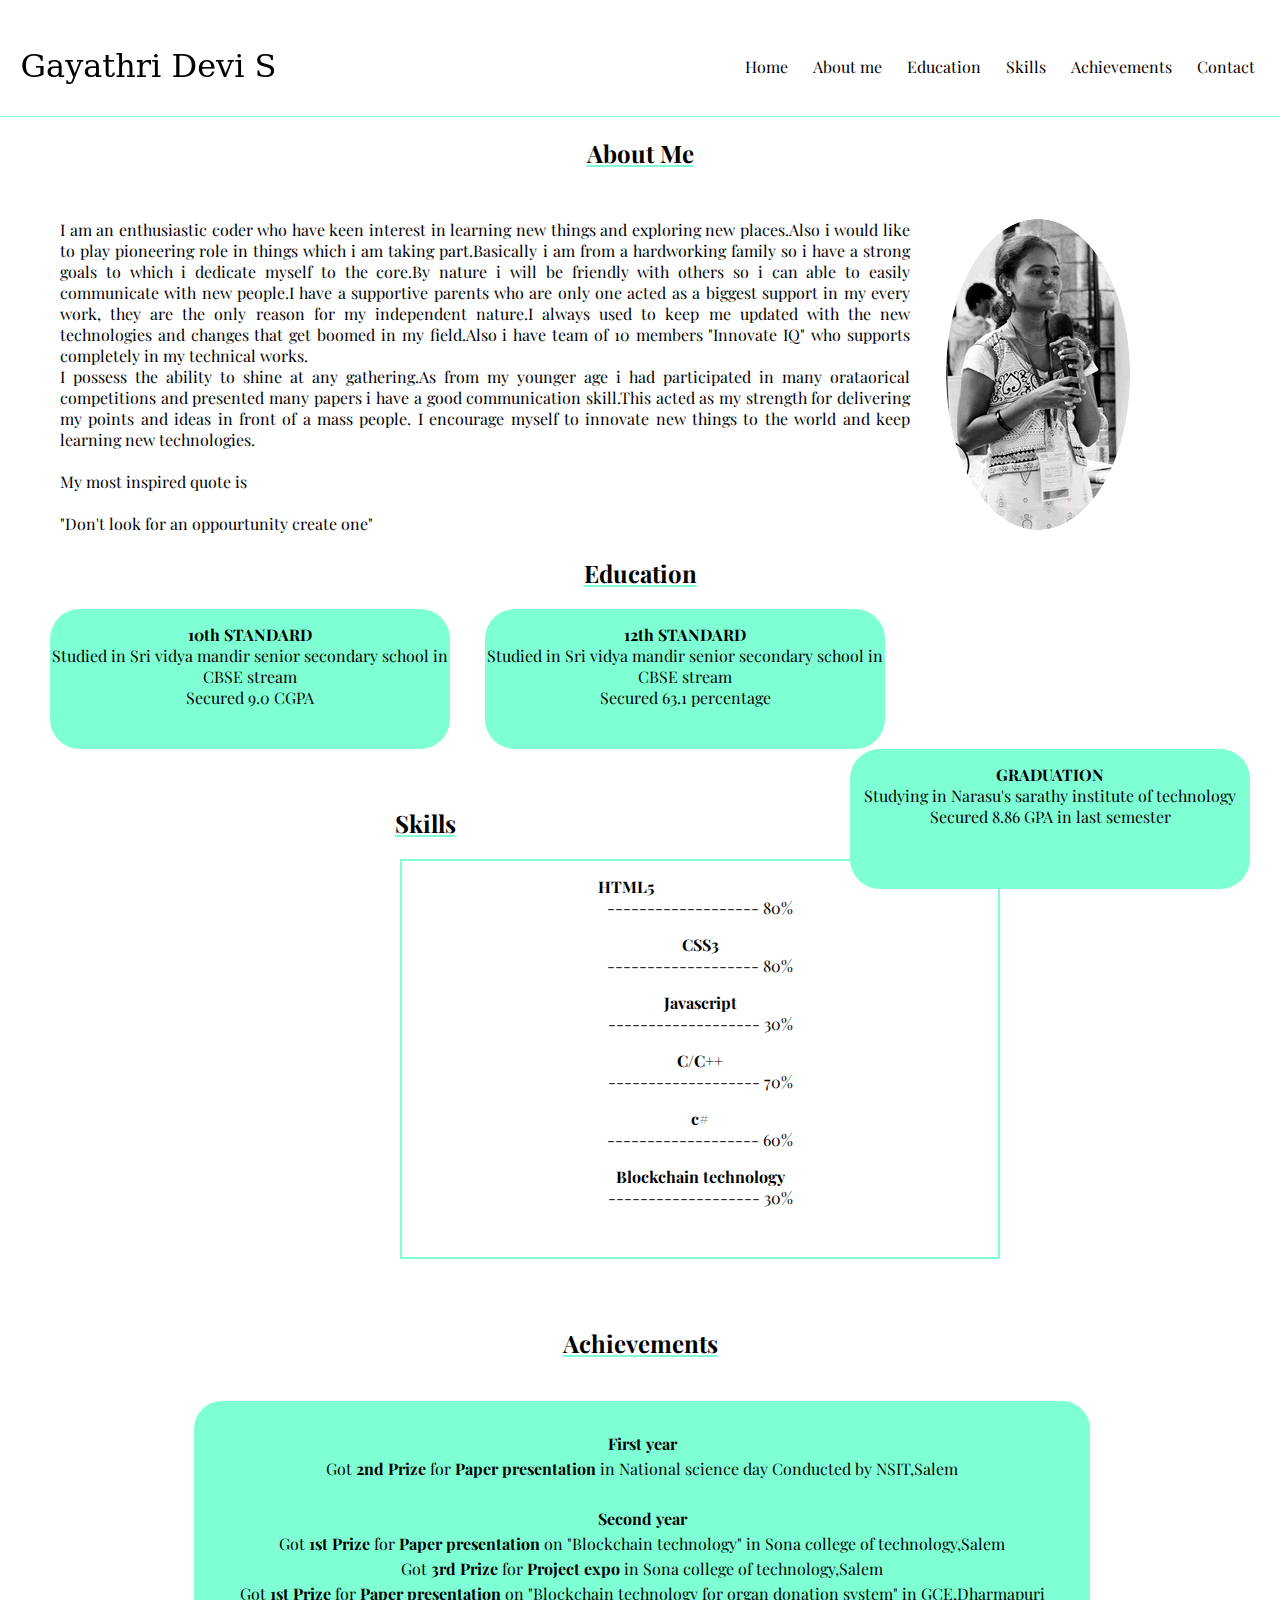
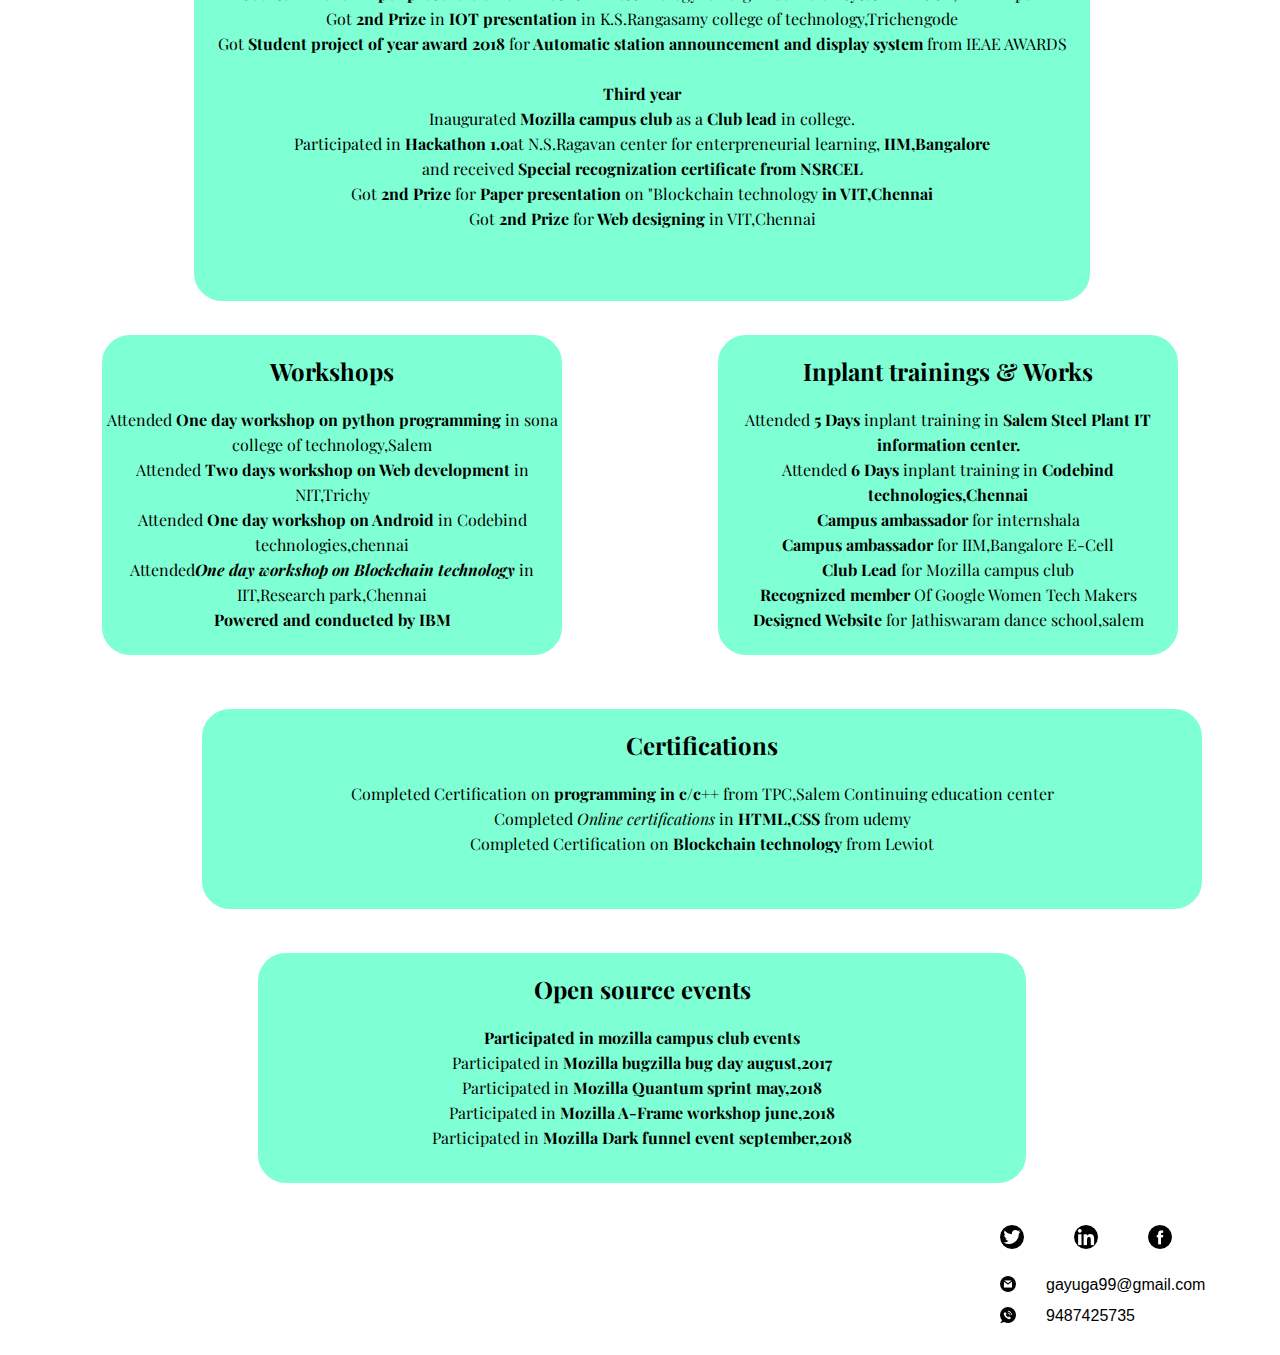
<file: index.html>
<!doctype html>
<html>
  <head>
     <meta name="viewport" content="width=device-width, initial-scale=1,user-scalable=no">
     <title>Gayathridevi</title>
     <link rel="stylesheet" type="text/css" href="css/style.css"> 
     <link href="https://fonts.googleapis.com/css?family=Playfair+Display" rel="stylesheet">
    <link href="https://fonts.googleapis.com/css?family=Noto+Serif+JP" rel="stylesheet">
    <link rel="icon" href="image/favicon.png" type="image/x-icon">
    </head>
  <body>   
    <header>
        <nav>
            <a href="#" class="logo"><img src="image/name.png" alt=""></a>
            <ul class="">
                <li><a href="#Contact">Contact</a></li>
                <li><a href="#prize">Achievements</a></li>
                <li><a href="#skill">Skills</a></li>
                <li><a href="#edu">Education</a></li>
                <li><a href="#gayu">About me</a></li>
                <li><a href="">Home</a></li>
            </ul>
        </nav>
    </header>
    <section>
        <div id="gayu">
            <h2>About Me</h2>
            <img src="image/gayu.png" >
            <p>I am an enthusiastic coder who have keen interest in learning new things and exploring new places.Also i would
                like to play pioneering role in things which i am taking part.Basically i am from a hardworking family so i have a
                strong goals to which i dedicate myself to the core.By nature i will be friendly with others so i can able to easily
                communicate with new people.I have a supportive parents who are only one acted as a biggest support in my every work,
                they are the only reason for my independent nature.I always used to keep me updated with the new technologies and
                changes that get boomed in my field.Also i have team of 10 members "Innovate IQ" who supports completely in my 
                technical works.<br/>I possess the ability to shine at any gathering.As from my younger age i had participated in many orataorical competitions and presented many papers i have a 
                good communication skill.This acted as my strength for delivering my points and ideas in front of a mass people.
            I encourage myself to innovate new things to the world and keep learning new technologies. <br/><br/>My most inspired quote is<br/><br/>
        "Don't look for an oppourtunity create one"</p>
            </div>
            <div id="edu">
                <h2>Education</h2>
                <div class="edu1">
                    <p><b>10th STANDARD</b><br/>
                        Studied in Sri vidya mandir senior secondary school in CBSE stream<br/>
                        Secured 9.0 CGPA</p>
                </div>
                <div class="edu2">
                    <p><b>12th STANDARD</b><br/>
                        Studied in Sri vidya mandir senior secondary school in CBSE stream<br/>
                        Secured 63.1 percentage</p>
                </div>
                <div class="edu3">
                    <p><b>GRADUATION</b><br/>
                        Studying in Narasu's sarathy institute of technology<br/>
                        Secured 8.86 GPA in last semester</p>
                    </div>
                </div>
                <div id="skill">
                    <h2>Skills</h2>
                    <div class="s1">
                        <p><b>HTML5</b><br/>------------------- 80%</p>
                        <p><b>CSS3</b><br/>------------------- 80%</p>                  
                        <p><b>Javascript</b><br/>------------------- 30%</p>          
                        <p><b>C/C++</b><br/>------------------- 70%</p>               
                        <p><b>c#</b><br/>------------------- 60%</p>                    
                        <p><b>Blockchain technology</b><br/>------------------- 30%</p> 
                        </div>
                    </div>
                <div id="prize">
                        <h2>Achievements</h2>
                        <div class="won">
                            <p><b>First year</b><br/>
                                Got<b> 2nd Prize</b> for<b> Paper presentation</b> in National science day Conducted by NSIT,Salem<br/>
                                <br/><b>Second year</b><br/>
                                    Got<b> 1st Prize</b> for<b> Paper presentation</b> on "Blockchain technology" in Sona college of technology,Salem<br/>
                                    Got<b> 3rd Prize</b> for<b> Project expo</b> in Sona college of technology,Salem<br/>
                                    Got<b> 1st Prize</b> for<b> Paper presentation</b> on "Blockchain technology for organ donation system" in GCE,Dharmapuri<br/>
                                    Got<b> 2nd Prize</b> in<b> IOT presentation</b> in K.S.Rangasamy college of technology,Trichengode<br/>
                                    Got<b> Student project of year award 2018</b> for<b> Automatic station announcement and display system</b> from IEAE AWARDS<br/>
                                <br/><b>Third year</b><br/>  
                                    Inaugurated<b> Mozilla campus club</b> as a <b>Club lead</b> in college.<br/>
                                    Participated in <b>Hackathon 1.0</b>at N.S.Ragavan center for enterpreneurial learning, <b>IIM,Bangalore</b> <br/>
                                    and received <b>Special recognization certificate from NSRCEL</b><br/>
                                    Got<b> 2nd Prize</b> for<b> Paper presentation</b> on "Blockchain technology  <b> in VIT,Chennai</b><br/> 
                                    Got<b> 2nd Prize</b> for<b> Web designing</b> in VIT,Chennai<br/>
                                </p>
                        </div>
                        <div class="work">
                            <h2>Workshops</h2>
                            <p>Attended<b> One day workshop on python programming</b> in sona college of technology,Salem<br/>
                              Attended<b> Two days workshop on Web development</b> in NIT,Trichy<br/>
                              Attended<b> One day workshop on Android</b> in Codebind technologies,chennai<br/>
                              Attended<b><i>One day workshop on Blockchain technology</i></b> in IIT,Research park,Chennai<br/>
                              <b>Powered and conducted by IBM</b>
                          </p>
                          </div>
                          <div class="inplant">
                            <h2>Inplant trainings & Works</h2>
                            <p>
                                Attended<b> 5 Days</b> inplant training in<b> Salem Steel Plant IT information center.</b><br/>
                                Attended<b> 6 Days</b> inplant training in<b> Codebind technologies,Chennai</b><br/>
                                <b>Campus ambassador</b> for internshala<br/>
                                <b>Campus ambassador</b> for IIM,Bangalore E-Cell<br/>
                                <b>Club Lead</b> for Mozilla campus club<br/>
                                <b>Recognized member</b> Of Google Women Tech Makers<br/>
                                <b>Designed Website</b> for Jathiswaram dance school,salem<br/>
                            </p>
                          </div>
                          <div class="cell">
                            <h2>Certifications</h2>
                            <p>Completed Certification on <b>programming in c/c++</b> from TPC,Salem Continuing education center<br/>
                            Completed <i> Online certifications</i> in <b>HTML,CSS</b> from udemy<br/>
                            Completed Certification on <b>Blockchain technology</b> from Lewiot<br/>
                            </p>
                    </div>
                    <div class="event">
                        <h2>Open source events</h2>
                        <p><b>Participated in mozilla campus club events</b><br/>
                        Participated in<b> Mozilla bugzilla bug day august,2017</b> <br/>
                        Participated in<b> Mozilla Quantum sprint may,2018</b> <br/>
                        Participated in<b> Mozilla A-Frame workshop june,2018</b> <br/>
                        Participated in<b> Mozilla Dark funnel event september,2018</b> <br/>
                        </p>
                    </div>
                </div>
                </section>
                <footer>
                    <div id="Contact">
                        <div class="one">
                          <a href=""><img src="image/twitter.png"></a>
                        </div>
                        <div class="two">
                            <a href=""><img src="image/linked.png"></a> 
                        </div>
                        <div class="three">
                            <a href=""><img src="image/fb.png"></a>
                        </div>
                        <div class="four">
                            <img src="image/gmail.png">
                            <p>gayuga99@gmail.com</p>
                        </div>
                        <div class="five">
                            <img src="image/call.png">
                            <p>9487425735</p>
                        </div>
                    </div>
                </footer>
</body>
</html>
</file>
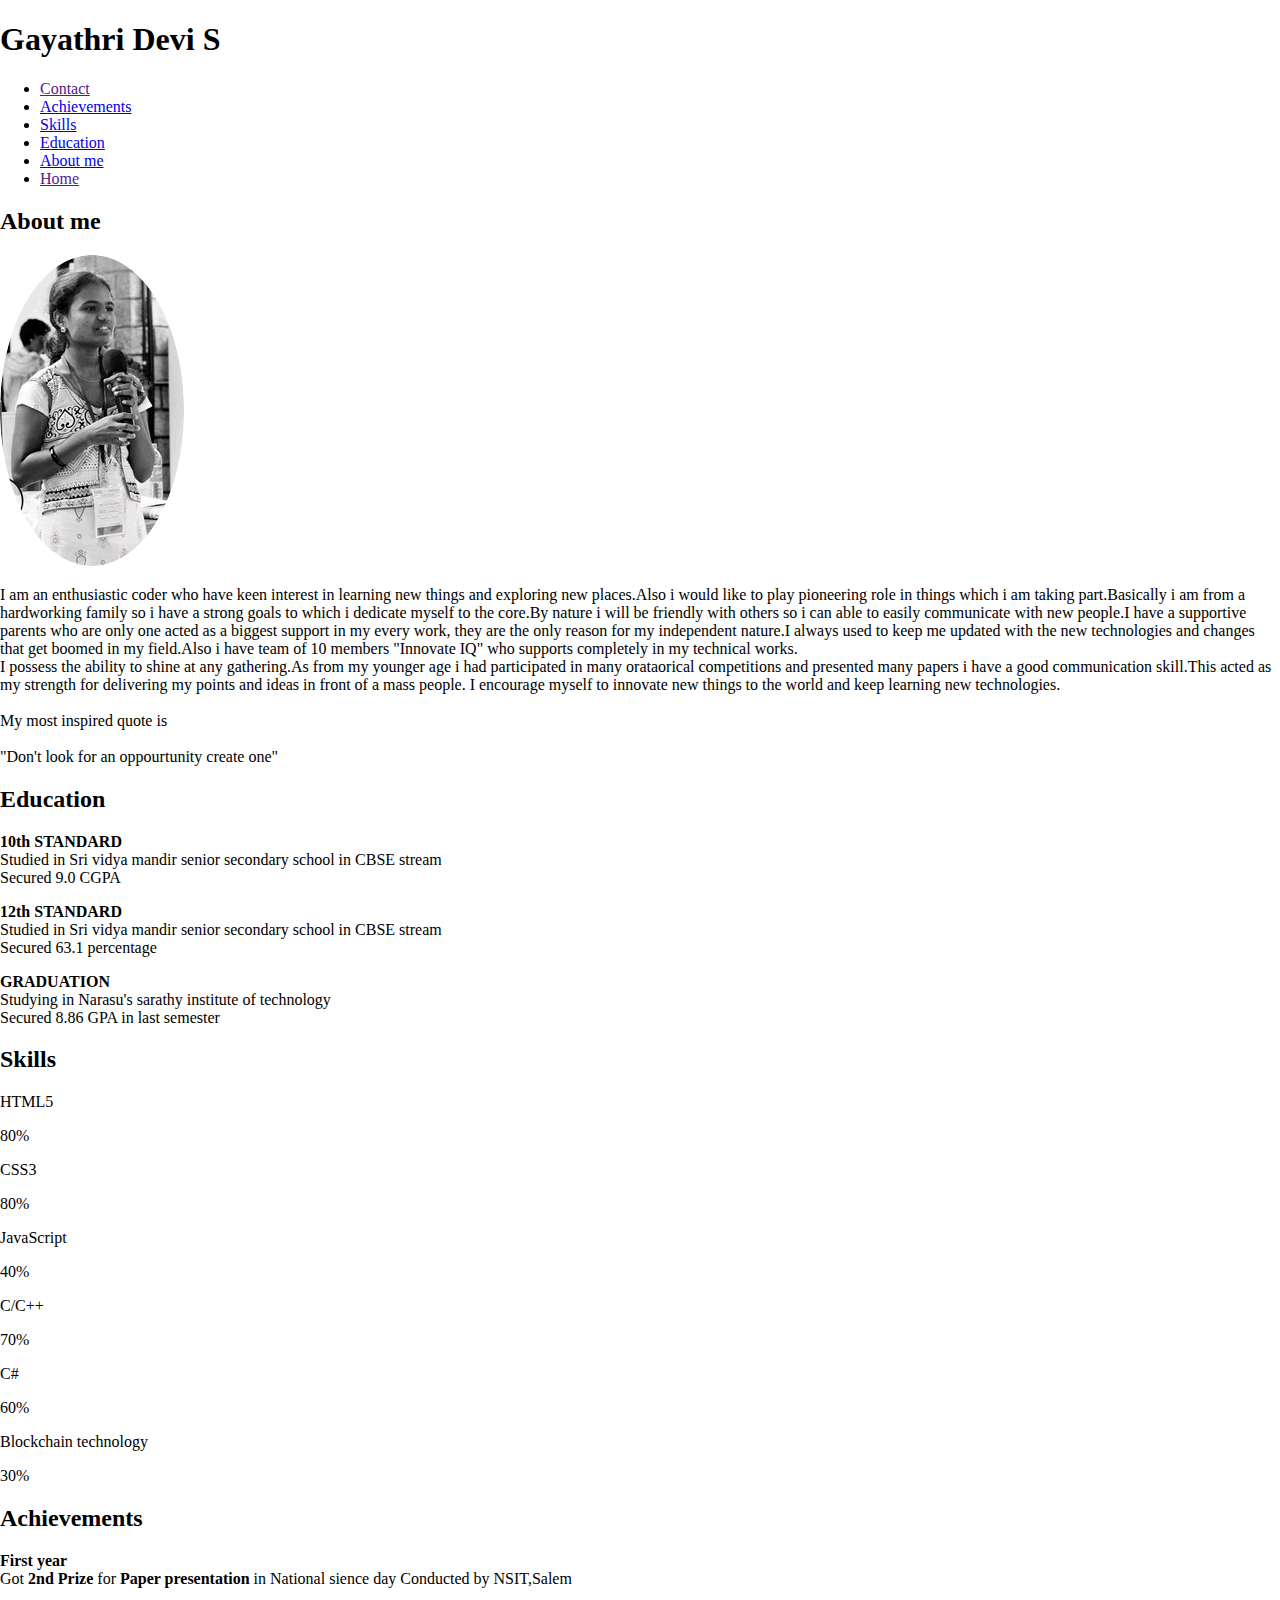
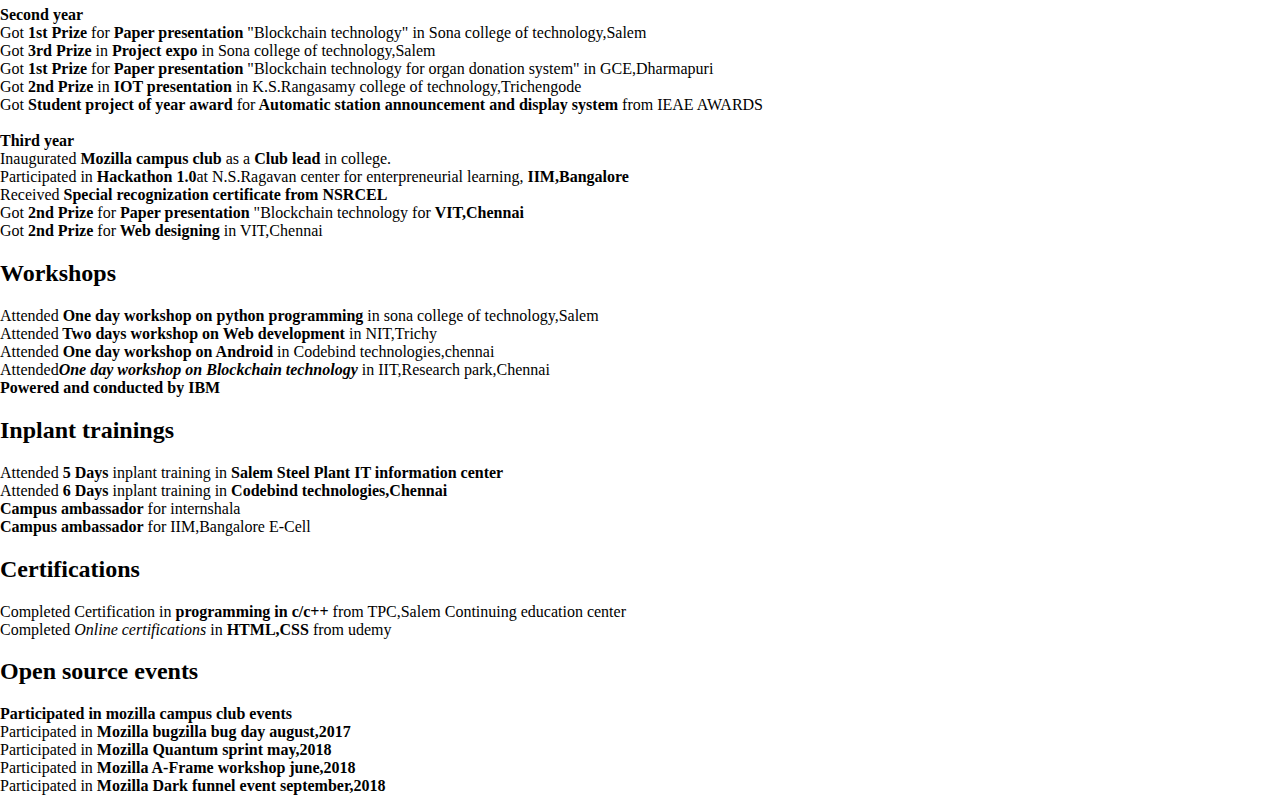
<file: gayu.html>
<!doctype html>
<html>
    <head>
        <meta name="viewport" content="width=device-width",initial-scale=1,user-scalable=no"/>
        <title>Gayathri devi</title>
        <link rel="stylesheet" type="text/css" href="css/style.css">
        <link href="https://fonts.googleapis.com/css?family=Playfair+Display" rel="stylesheet">
        <link href="https://fonts.googleapis.com/css?family=Noto+Serif+JP" rel="stylesheet">
    </head>
    <body>
        <nav>
           <h1 class="nsit">Gayathri Devi S</h1> 
           <ul>
                <li><a href="">Contact</a></li>
                <li><a href="#prize">Achievements</a></li>
                <li><a href="#skill">Skills</a></li>
                <li><a href="#edu">Education</a></li>
                <li><a href="#gayu">About me</a></li>
               <li><a href="">Home</a></li>
            </ul>
        </nav>
        <div id="gayu">
            <h2>About me</h2>
            <img src="image/gayu.png">
            <p>I am an enthusiastic coder who have keen interest in learning new things and exploring new places.Also i would
            like to play pioneering role in things which i am taking part.Basically i am from a hardworking family so i have a
            strong goals to which i dedicate myself to the core.By nature i will be friendly with others so i can able to easily
            communicate with new people.I have a supportive parents who are only one acted as a biggest support in my every work,
            they are the only reason for my independent nature.I always used to keep me updated with the new technologies and
            changes that get boomed in my field.Also i have team of 10 members "Innovate IQ" who supports completely in my 
            technical works.<br/>I possess the ability to shine at any gathering.As from my younger age i had participated in many orataorical competitions and presented many papers i have a 
            good communication skill.This acted as my strength for delivering my points and ideas in front of a mass people.
        I encourage myself to innovate new things to the world and keep learning new technologies. <br/><br/>My most inspired quote is<br/><br/>
    "Don't look for an oppourtunity create one"</p>
        </div>
        <div id="edu">
            <h2>Education</h2>
            <div class="edu1">
                    <p><b>10th STANDARD</b><br/>
                    Studied in Sri vidya mandir senior secondary school in CBSE stream<br/>
                    Secured 9.0 CGPA</p>
            </div>
            <div class="edu2">
                    <p><b>12th STANDARD</b><br/>
                    Studied in Sri vidya mandir senior secondary school in CBSE stream<br/>
                    Secured 63.1 percentage</p>
                </div>
                <div class="edu3">
                        <p><b>GRADUATION</b><br/>
                        Studying in Narasu's sarathy institute of technology<br/>
                        Secured 8.86 GPA in last semester</p>
                    </div>
                </div>
                <div id="skill">
                    <h2>Skills</h2>
                    <div class="skills">
                    <p>HTML5</p>
                    <p>80%</p>
                    <div class="skillg">
                        </div>
                    </div>
                    <div class="skills">
                        <p>CSS3</p>
                        <p>80%</p>
                        <div class="skillg">
                            </div>
                        </div>
                        <div class="skills">
                            <p>JavaScript</p>
                            <p>40%</p>
                            <div class="skillg">
                                </div>
                            </div>
                            <div class="skills">
                                <p>C/C++</p>
                                <p>70%</p>
                                <div class="skillg">
                                    </div>
                                </div>
                                <div class="skills">
                                    <p>C#</p>
                                    <p>60%</p>
                                    <div class="skillg">
                                        </div>
                                    </div>
                                    <div class="skills">
                                        <p>Blockchain technology</p>
                                        <p>30%</p>
                                        <div class="skillg">
                                        </div>
                                        </div>
                </div>
            <div id="prize">
                <h2>Achievements</h2>
                <div class="won">
                <p><b>First year</b><br/>
                Got<b> 2nd Prize</b> for<b> Paper presentation</b> in National sience day Conducted by NSIT,Salem<br/>
                <br/><b>Second year</b><br/>
                    Got<b> 1st Prize</b> for<b> Paper presentation</b> "Blockchain technology" in Sona college of technology,Salem<br/>
                    Got<b> 3rd Prize</b> in<b> Project expo</b> in Sona college of technology,Salem<br/>
                    Got<b> 1st Prize</b> for<b> Paper presentation</b> "Blockchain technology for organ donation system" in GCE,Dharmapuri<br/>
                    Got<b> 2nd Prize</b> in<b> IOT presentation</b> in K.S.Rangasamy college of technology,Trichengode<br/>
                    Got<b> Student project of year award</b> for<b> Automatic station announcement and display system</b> from IEAE AWARDS<br/>
                <br/><b>Third year</b><br/>  
                    Inaugurated<b> Mozilla campus club</b> as a <b>Club lead</b> in college.<br/>
                    Participated in <b>Hackathon 1.0</b>at N.S.Ragavan center for enterpreneurial learning, <b>IIM,Bangalore</b> <br/>
                    Received <b>Special recognization certificate from NSRCEL</b><br/>
                    Got<b> 2nd Prize</b> for<b> Paper presentation</b> "Blockchain technology for <b>VIT,Chennai</b><br/> 
                    Got<b> 2nd Prize</b> for<b> Web designing</b> in VIT,Chennai<br/>
                </p>
                </div>
            </div>
            <div class="work">
              <h2>Workshops</h2>
              <p>Attended<b> One day workshop on python programming</b> in sona college of technology,Salem<br/>
                Attended<b> Two days workshop on Web development</b> in NIT,Trichy<br/>
                Attended<b> One day workshop on Android</b> in Codebind technologies,chennai<br/>
                Attended<b><i>One day workshop on Blockchain technology</i></b> in IIT,Research park,Chennai<br/>
                <b>Powered and conducted by IBM</b>
            </p>
            </div>
            <div class="inplant">
              <h2>Inplant trainings</h2>
              <p>
                  Attended<b> 5 Days</b> inplant training in<b> Salem Steel Plant IT information center</b><br/>
                  Attended<b> 6 Days</b> inplant training in<b> Codebind technologies,Chennai</b><br/>
                  <b>Campus ambassador</b> for internshala<br/>
                  <b>Campus ambassador</b> for IIM,Bangalore E-Cell<br/>
              </p>
            </div>
            <div class="cell">
                    <h2>Certifications</h2>
                    <p>Completed Certification in <b>programming in c/c++</b> from TPC,Salem Continuing education center<br/>
                    Completed <i> Online certifications</i> in <b>HTML,CSS</b> from udemy<br/>
                    </p>
            </div>
            <div class="event">
                    <h2>Open source events</h2>
                    <p><b>Participated in mozilla campus club events</b><br/>
                    Participated in<b> Mozilla bugzilla bug day august,2017</b> <br/>
                    Participated in<b> Mozilla Quantum sprint may,2018</b> <br/>
                    Participated in<b> Mozilla A-Frame workshop june,2018</b> <br/>
                    Participated in<b> Mozilla Dark funnel event september,2018</b> <br/>
                    </p>
                </div>
               
    </body>
</html>
</file>
<file: css/style.css>
body{
    margin: 0;
    padding: 0;
}
header{
    width: 100%;
    height: 100px;
    background-color: #ffffff;
    border-bottom: 1px solid aquamarine;
}
header nav img{
    float: left;
}
header nav ul li{
    list-style-type: none;
}
header nav ul li a{
    text-decoration: none;
    float: right;
    color: black;
    margin-top: 40px;
    margin-right: 25px;
    font-size: 16px;
    font-family: 'Playfair Display', serif;
}
header nav ul li a:hover
{
    border-bottom: 1px solid aquamarine;
}
section #gayu{
    width: 100%;
    height: 400px;
    background-color: #ffffff;
}
section #gayu h2{
    font-family: 'Playfair Display', serif;
    color: black;
    margin-top: 20px;
    text-align: center;
    text-decoration: underline;
    text-decoration-color: aquamarine;
}
section #gayu p{
    float: left;
    margin-left: 60px;
    margin-top: 30px;
    width: 850px;
    text-align: justify;
    font-family: 'Playfair Display', serif;
}
section #gayu img{
    float: right;
    margin-top: 30px;
    margin-right: 150px;
}
section #edu{
    width: 100%;
    height: 230px;
    background-color: #ffffff;
}
section #edu h2{
    font-family: 'Playfair Display', serif;
    color: black;
    margin-top: 20px;
    text-align: center;
    text-decoration: underline;
    text-decoration-color: aquamarine;
}
section #edu .edu1{
    width:400px;
    height: 140px;
    margin-left: 50px;
    float: left;
    background-color: aquamarine;
    border-radius: 30px;
}
section #edu .edu1 p{
    margin-top: 15px;
    text-align: center;
    font-family: 'Playfair Display', serif;
}
section #edu .edu2{
    width:400px;
    height: 140px;
    margin-left: 35px;
    float: left;
    background-color: aquamarine;
    border-radius: 30px;
}
section #edu .edu2 p{
    margin-top: 15px;
    text-align: center;
    font-family: 'Playfair Display', serif;
}
section #edu .edu3{
    width:400px;
    height: 140px;
    margin-right: 30px;
    float: right;
    background-color: aquamarine;
    border-radius: 30px;
}
section #edu .edu3 p{
    margin-top: 15px;
    text-align: center;
    font-family: 'Playfair Display', serif;
}
section #skill{
    width: 100%;
    height: 500px;
    background-color: #ffffff;
}
section #skill h2{
    font-family: 'Playfair Display', serif;
    color: black;
    margin-top: 20px;
    text-align: center;
    text-decoration: underline;
    text-decoration-color: aquamarine;
}
section #skill .s1 {
    border: 2px solid aquamarine;
   box-sizing: border-box;
   margin-left: 400px;
   width: 600px;
   height: 400px;
}
section #skill .s1 p{
    margin-top: 15px;
    text-align: center;
    font-family: 'Playfair Display', serif;
}
section #prize{
    background: #ffffff;
width:100%;
height:800px;
}
section #prize h2{
    font-family: 'Playfair Display', serif;
    color: black;
    margin-top: 20px;
    text-align: center;
    text-decoration: underline;
    text-decoration-color: aquamarine;
}
section #prize .won{
    width:70%;
    margin-left: 15%;
    margin-right: 15%;
    height:500px;
    background: aquamarine;
    float: left;
    margin-top: 20px;
    border:2px solid white;
    border-radius: 30px;
}
section #prize .won p{
    margin-top: 30px;
    color: #000000;
    font-family: 'Playfair Display', serif;
    line-height: 25px;
    text-align: center;
}
section #prize .work{
    width:460px;
    height:320px;
    background: aquamarine;
    float: left;
    margin-left: 100px;
    margin-top: 30px;
    border:2px solid white;
    border-radius: 30px;
    margin-bottom: 30px;
}
section #prize .work h2{
    font-family: 'Playfair Display', serif;
    color: black;
    margin-top: 20px;
    text-align: center;
    text-decoration: underline;
    text-decoration-color: aquamarine;
  }
section #prize .work p{
    margin-top: 10px;
    color: #000000;
    font-family: 'Playfair Display', serif;
    line-height: 25px;
    text-align: center;
}
section #prize .inplant{
    width:460px;
    height:320px;
    background: aquamarine;
    float: right;
    margin-right: 100px;
    margin-top: 30px;
    border:2px solid white;
    border-radius: 30px;
    margin-bottom: 30px;
}
section #prize .inplant h2{
    font-family: 'Playfair Display', serif;
    color: black;
    margin-top: 20px;
    text-align: center;
    text-decoration: underline;
    text-decoration-color: aquamarine;
  }
section #prize .inplant p{
    margin-top: 10px;
    color: #000000;
    font-family: 'Playfair Display', serif;
    line-height: 25px;
    text-align: center;
}
section #prize .cell{
    width:1000px;
    height:200px;
    background: aquamarine;
    float: left;
    margin-left: 200px;
    margin-top: 20px;
    border:2px solid white;
    border-radius: 30px;
    margin-bottom:20px;
}
section #prize .cell h2{
    font-family: 'Playfair Display', serif;
    color: black;
    margin-top: 20px;
    text-align: center;
    text-decoration: underline;
    text-decoration-color: aquamarine;
}
section #prize .cell p{
    margin-top: 10px;
    color: #000000;
    font-family: 'Playfair Display', serif;
    line-height: 25px;
    text-align: center;
}
section #prize .event{
    width:60%;
    margin-left: 20%;
    margin-right: 20%;
    height:230px;
    background: aquamarine;
    float: left;
    margin-top: 20px;
    border:2px solid white;
    border-radius: 30px;
    margin-bottom: 10px;
}
section #prize .event h2{
    font-family: 'Playfair Display', serif;
    color: black;
    margin-top: 20px;
    text-align: center;
    text-decoration: underline;
    text-decoration-color: aquamarine;
}
section #prize .event p{
    margin-top: 10px;
    color: #000000;
    font-family: 'Playfair Display', serif;
    line-height: 25px;
    text-align: center;
}
footer #contact{
    width:100%;
    height: 100px;
   
}
footer .one{
    margin-top:30px;
    margin-left:1000px;
    margin-bottom: 15px;
    float:left;
}
footer .two{
    margin-top:30px;
    margin-left:50px;
    margin-bottom: 15px;
    float:left;
}
footer .three{
    margin-top:30px;
    margin-left:50px;
    margin-bottom: 15px;
    float:left;
}
footer .four img{
    margin-top:8px;
    margin-left:1000px;
    margin-bottom: 5px;
    float:left;
}
footer .four p{
    margin-top:8px;
    margin-left:30px;
    margin-bottom: 5px;
    float:left;
    font-family: sans-serif;
}
footer .five img{
    margin-top:8px;
    margin-left:1000px;
    margin-bottom: 30px;
    float:left;
}
footer .five p{
    margin-top:8px;
    margin-left:30px;
    margin-bottom: 30px;
    float:left;
    font-family: sans-serif;
}
@media only screen and (max-width: 600px) {
    header{
        width:100%;
    }
        header nav img{
        width: 60%;
    }
    header nav ul li a{
        width:100%;
        text-align: center;
    }
    section #gayu{
        width: 100%;
    }
    section #gayu h2{
        width:100%;
        float: left;
        margin-top: 40px;
    }
    section #gayu img{
        float: left;
        margin-top: 3px;
        margin-left: 145px;
        width:30%;
    }
    section #gayu p{
    float: left;
    text-align: center;
    width:80%;
    margin-left: 10%;
    margin-right: 10%;
    }
    section #edu{
    width:100%;
    }
    section #edu h2
    {
    width:100%;
    }
    section #edu .edu1{
        width:80%;
        margin-left: 10%;
        margin-right: 10%;
    }
    section #edu .edu2{
        width:80%;
        margin-left: 10%;
        margin-right: 10%;
    }
    section #edu .edu3{
        width:80%;
        margin-left: 10%;
        margin-right: 10%;
        margin-bottom: 10px;
    }
    section #skill{
        width: 100%;
    }
    section #skill h2{
        width:100%;
        float: left;
        }
        section #skill .s1 {
              width:80%;
              margin-left: 10%;
              margin-right: 10%;
              margin-bottom: 10px;
              float: left;
        }
        section #skill .s1 p{
            width:100%;
            text-align: center;
        }
        section #prize{
            width:100%;
        }
        section #prize h2{
            width:100%;
        float: left;
        }
        section #prize .won{
            width:80%;
            height:840px ;
              margin-left: 10%;
              margin-right: 10%;
              float: left;
              margin-bottom: 10px;
        }
        section #prize .won p{
            width:100%;
            text-align: center;
            font-size: 14px;
        }
        section #prize .work{
            width:80%;
              margin-left: 10%;
              margin-right: 10%;
              float: left;
              margin-bottom: 10px;
        }
        section #prize .work p{
            width:100%;
            text-align: center;
            font-size: 14px;
        }
        section #prize .work h2{
            width:100%;
            float: left;
        }
        section #prize .inplant{
            width:80%;
            height: 360px;
              margin-left: 10%;
              margin-right: 10%;
              float: left;
              margin-bottom: 10px;
        }
        section #prize .inplant p{
            width:100%;
            text-align: center;
            font-size: 14px;
        }
        section #prize .inplant h2{
            width:100%;
            float: left;
        }
        section #prize .cell{
            width:80%;
            height: 250px;
              margin-left: 10%;
              margin-right: 10%;
              float: left;
              margin-bottom: 10px;
        }
        section #prize .cell p{
            width:100%;
            text-align: center;
            font-size: 14px;
        }
        section #prize .cell h2{
            width:100%;
            float: left;
        }
        section #prize .event{
            width:80%;
            height: 290px;
              margin-left: 10%;
              margin-right: 10%;
              float: left;
              margin-bottom: 10px;
        }
        section #prize .event p{
            width:100%;
            height:290px;
            text-align: center;
            font-size: 14px;
        }
        section #prize .event h2{
            width:100%;
            float: left;
        }
        footer #contact{
            width:100%;
            }
        footer .one{
          width:10%;
          margin-left: 20%;
          margin-right: 10%;
          float: left;  
        }
        footer .two{
            width:10%;
          margin-left: 10%;
          margin-right: 10%;
          float: left;
        }
        footer .three{
            width:10%;
          margin-left: 10%;
          margin-right: 10%;
          float: left;
        }
        footer .four img{
           display: none;
        }
        footer .four p{
            width:100%;
            text-align:center;
           
        }
        footer .five img{
            display: none;
        }
        footer .five p{
            width:100%;
            text-align: center;
           }
}
@media only screen and (max-width: 375px) {
    header{
        width:100%;
    }
        header nav img{
        width: 60%;
            margin-left:20%;
            margin-right:20%;
    }
    header nav ul li a{
        width:100%;
        text-align: center;
    }
    section #gayu{
        width: 100%;
    }
    section #gayu h2{
        width:100%;
        float: left;
        margin-top: 40px;
    }
    section #gayu img{
        float: left;
        margin-top: 3px;
        margin-left: 145px;
        width:30%;
    }
    section #gayu p{
    float: left;
    text-align: center;
    width:80%;
    margin-left: 10%;
    margin-right: 10%;
    }
    section #edu{
    width:100%;
    }
    section #edu h2
    {
    width:100%;
    }
    section #edu .edu1{
        width:80%;
        margin-left: 10%;
        margin-right: 10%;
    }
    section #edu .edu2{
        width:80%;
        margin-left: 10%;
        margin-right: 10%;
    }
    section #edu .edu3{
        width:80%;
        margin-left: 10%;
        margin-right: 10%;
        margin-bottom: 10px;
    }
    section #skill{
        width: 100%;
    }
    section #skill h2{
        width:100%;
        float: left;
        }
        section #skill .s1 {
              width:80%;
              margin-left: 10%;
              margin-right: 10%;
              margin-bottom: 10px;
              float: left;
        }
        section #skill .s1 p{
            width:100%;
            text-align: center;
        }
        section #prize{
            width:100%;
        }
        section #prize h2{
            width:100%;
        float: left;
        }
        section #prize .won{
            width:80%;
            height:800px ;
              margin-left: 10%;
              margin-right: 10%;
              float: left;
              margin-bottom: 10px;
        }
        section #prize .won p{
            width:100%;
            text-align: center;
            font-size: 14px;
        }
        section #prize .work{
            width:80%;
            height:400px;
              margin-left: 10%;
              margin-right: 10%;
              float: left;
              margin-bottom: 10px;
        }
        section #prize .work p{
            width:100%;
            text-align: center;
            font-size: 14px;
        }
        section #prize .work h2{
            width:100%;
            float: left;
        }
        section #prize .inplant{
            width:80%;
            height: 400px;
              margin-left: 10%;
              margin-right: 10%;
              float: left;
              margin-bottom: 10px;
        }
        section #prize .inplant p{
            width:100%;
            text-align: center;
            font-size: 14px;
        }
        section #prize .inplant h2{
            width:100%;
            float: left;
        }
        section #prize .cell{
            width:80%;
            height: 290px;
              margin-left: 10%;
              margin-right: 10%;
              float: left;
              margin-bottom: 10px;
        }
        section #prize .cell p{
            width:100%;
            text-align: center;
            font-size: 14px;
        }
        section #prize .cell h2{
            width:100%;
            float: left;
        }
        section #prize .event{
            width:80%;
            height: 420px;
              margin-left: 10%;
              margin-right: 10%;
              float: left;
              margin-bottom: 10px;
        }
        section #prize .event p{
            width:100%;
            text-align: center;
            font-size: 14px;
        }
        section #prize .event h2{
            width:100%;
            float: left;
        }
        footer #contact{
            width:100%;
            }
        footer .one{
          width:10%;
          margin-left: 20%;
          margin-right: 10%;
          float: left;  
        }
        footer .two{
            width:10%;
          margin-left: 10%;
          margin-right: 10%;
          float: left;
        }
        footer .three{
            width:10%;
          margin-left: 10%;
          margin-right: 10%;
          float: left;
        }
        footer .four img{
           display: none;
        }
        footer .four p{
            width:100%;
            text-align:center;
           
        }
        footer .five img{
            display: none;
        }
        footer .five p{
            width:100%;
            text-align: center;
           }
}
@media only screen and (max-width: 320px) {
    header{
        width:100%;
    }
        header nav img{
        width: 60%;
            margin-left:20%;
            margin-right:20%;
    }
    header nav ul li a{
        width:100%;
        text-align: center;
    }
    section #gayu{
        width: 100%;
    }
    section #gayu h2{
        width:100%;
        float: left;
        margin-top: 40px;
    }
    section #gayu img{
        float: left;
        margin-top: 3px;
        margin-left: 145px;
        width:30%;
    }
    section #gayu p{
    float: left;
    text-align: center;
    width:80%;
    margin-left: 10%;
    margin-right: 10%;
    }
    section #edu{
    width:100%;
    }
    section #edu h2
    {
    width:100%;
    }
    section #edu .edu1{
        width:80%;
        margin-left: 10%;
        margin-right: 10%;
    }
    section #edu .edu2{
        width:80%;
        margin-left: 10%;
        margin-right: 10%;
    }
    section #edu .edu3{
        width:80%;
        margin-left: 10%;
        margin-right: 10%;
        margin-bottom: 10px;
    }
    section #skill{
        width: 100%;
    }
    section #skill h2{
        width:100%;
        float: left;
        }
        section #skill .s1 {
              width:80%;
              margin-left: 10%;
              margin-right: 10%;
              margin-bottom: 10px;
              float: left;
        }
        section #skill .s1 p{
            width:100%;
            text-align: center;
        }
        section #prize{
            width:100%;
        }
        section #prize h2{
            width:100%;
        float: left;
        }
        section #prize .won{
            width:80%;
            height:900px ;
              margin-left: 10%;
              margin-right: 10%;
              float: left;
              margin-bottom: 10px;
        }
        section #prize .won p{
            width:100%;
            text-align: center;
            font-size: 14px;
        }
        section #prize .work{
            width:80%;
            height:350px;
              margin-left: 10%;
              margin-right: 10%;
              float: left;
              margin-bottom: 10px;
        }
        section #prize .work p{
            width:100%;
            text-align: center;
            font-size: 14px;
        }
        section #prize .work h2{
            width:100%;
            float: left;
        }
        section #prize .inplant{
            width:80%;
            height: 380px;
              margin-left: 10%;
              margin-right: 10%;
              float: left;
              margin-bottom: 10px;
        }
        section #prize .inplant p{
            width:100%;
            text-align: center;
            font-size: 14px;
        }
        section #prize .inplant h2{
            width:100%;
            float: left;
        }
        section #prize .cell{
            width:80%;
            height: 270px;
              margin-left: 10%;
              margin-right: 10%;
              float: left;
              margin-bottom: 10px;
        }
        section #prize .cell p{
            width:100%;
            text-align: center;
            font-size: 14px;
        }
        section #prize .cell h2{
            width:100%;
            float: left;
        }
        section #prize .event{
            width:80%;
            height: 380px;
              margin-left: 10%;
              margin-right: 10%;
              float: left;
              margin-bottom: 10px;
        }
        section #prize .event p{
            width:100%;
            text-align: center;
            font-size: 14px;
        }
        section #prize .event h2{
            width:100%;
            float: left;
        }
        footer #contact{
            width:100%;
            }
        footer .one{
          width:10%;
          margin-left: 20%;
          margin-right: 10%;
          float: left;  
        }
        footer .two{
            width:10%;
          margin-left: 10%;
          margin-right: 10%;
          float: left;
        }
        footer .three{
            width:10%;
          margin-left: 10%;
          margin-right: 10%;
          float: left;
        }
        footer .four img{
           display: none;
        }
        footer .four p{
            width:100%;
            text-align:center;
           
        }
        footer .five img{
            display: none;
        }
        footer .five p{
            width:100%;
            text-align: center;
           }
}
@media only screen and (max-width: 240px) {
    header{
        width:100%;
    }
        header nav img{
        width: 60%;
            margin-left:20%;
            margin-right:20%;
    }
    header nav ul li a{
        width:100%;
        text-align: center;
    }
    section #gayu{
        width: 100%;
    }
    section #gayu h2{
        width:100%;
        float: left;
        margin-top: 40px;
    }
    section #gayu img{
        float: left;
        margin-top: 3px;
        margin-left: 145px;
        width:30%;
    }
    section #gayu p{
    float: left;
    text-align: center;
    width:80%;
    margin-left: 10%;
    margin-right: 10%;
    }
    section #edu{
    width:100%;
    }
    section #edu h2
    {
    width:100%;
    }
    section #edu .edu1{
        width:80%;
        margin-left: 10%;
        margin-right: 10%;
    }
    section #edu .edu2{
        width:80%;
        margin-left: 10%;
        margin-right: 10%;
    }
    section #edu .edu3{
        width:80%;
        margin-left: 10%;
        margin-right: 10%;
        margin-bottom: 10px;
    }
    section #skill{
        width: 100%;
    }
    section #skill h2{
        width:100%;
        float: left;
        }
        section #skill .s1 {
              width:80%;
              margin-left: 10%;
              margin-right: 10%;
              margin-bottom: 10px;
              float: left;
        }
        section #skill .s1 p{
            width:100%;
            text-align: center;
        }
        section #prize{
            width:100%;
        }
        section #prize h2{
            width:100%;
        float: left;
        }
        section #prize .won{
            width:80%;
            height:900px ;
              margin-left: 10%;
              margin-right: 10%;
              float: left;
              margin-bottom: 10px;
        }
        section #prize .won p{
            width:100%;
            text-align: center;
            font-size: 14px;
        }
        section #prize .work{
            width:80%;
            height:350px;
              margin-left: 10%;
              margin-right: 10%;
              float: left;
              margin-bottom: 10px;
        }
        section #prize .work p{
            width:100%;
            text-align: center;
            font-size: 14px;
        }
        section #prize .work h2{
            width:100%;
            float: left;
        }
        section #prize .inplant{
            width:80%;
            height: 380px;
              margin-left: 10%;
              margin-right: 10%;
              float: left;
              margin-bottom: 10px;
        }
        section #prize .inplant p{
            width:100%;
            text-align: center;
            font-size: 14px;
        }
        section #prize .inplant h2{
            width:100%;
            float: left;
        }
        section #prize .cell{
            width:80%;
            height: 270px;
              margin-left: 10%;
              margin-right: 10%;
              float: left;
              margin-bottom: 10px;
        }
        section #prize .cell p{
            width:100%;
            text-align: center;
            font-size: 14px;
        }
        section #prize .cell h2{
            width:100%;
            float: left;
        }
        section #prize .event{
            width:80%;
            height: 420px;
              margin-left: 10%;
              margin-right: 10%;
              float: left;
              margin-bottom: 10px;
        }
        section #prize .event p{
            width:100%;
            text-align: center;
            font-size: 14px;
        }
        section #prize .event h2{
            width:100%;
            float: left;
        }
        footer #contact{
            width:100%;
            }
        footer .one{
          width:10%;
          margin-left: 20%;
          margin-right: 10%;
          float: left;  
        }
        footer .two{
            width:10%;
          margin-left: 10%;
          margin-right: 10%;
          float: left;
        }
        footer .three{
            width:10%;
          margin-left: 10%;
          margin-right: 10%;
          float: left;
        }
        footer .four img{
           display: none;
        }
        footer .four p{
            width:100%;
            text-align:center;
           
        }
        footer .five img{
            display: none;
        }
        footer .five p{
            width:100%;
            text-align: center;
           }
}
</file>
